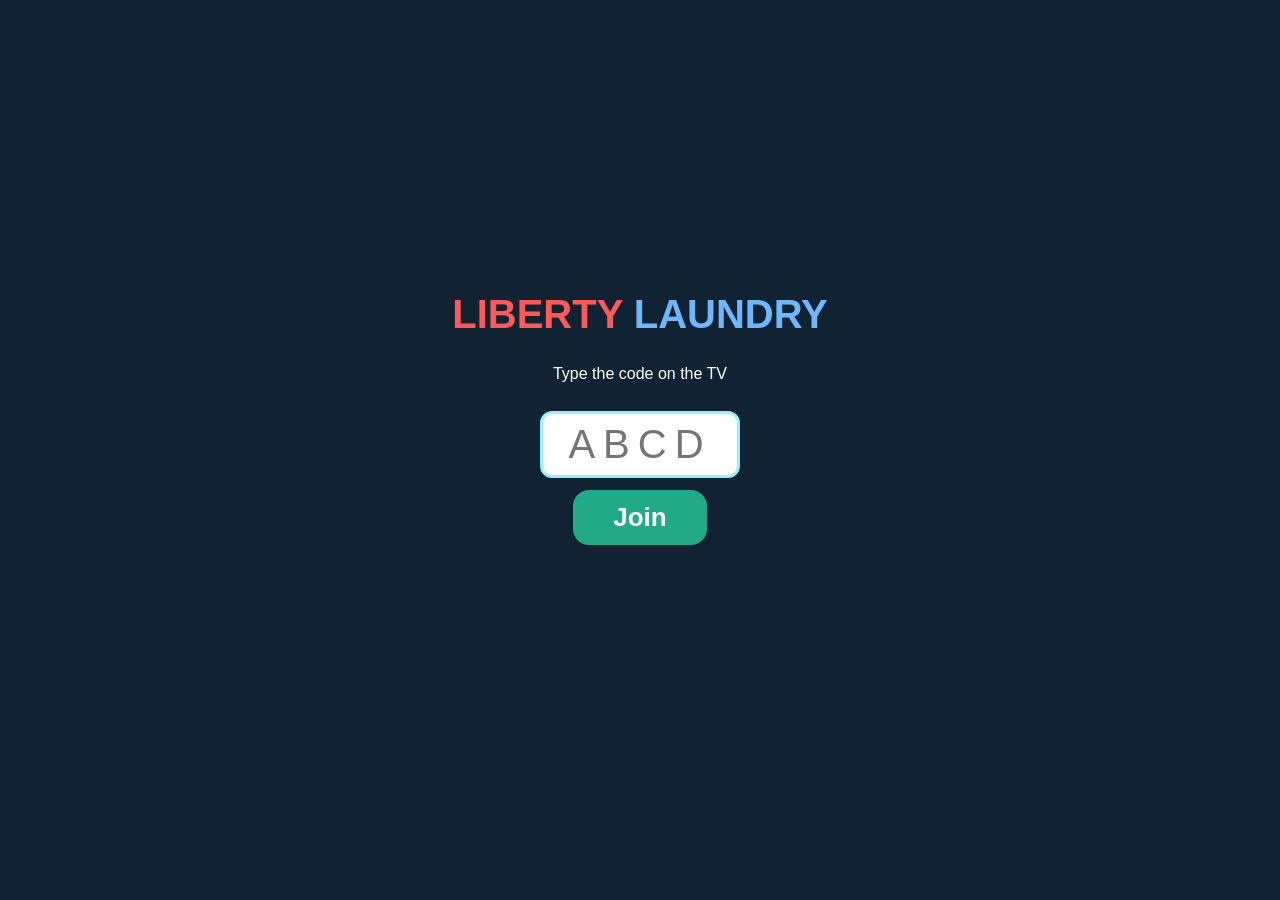
<file: Client/pad.html>
<!DOCTYPE html>
<html lang="en">
<head>
<meta charset="utf-8">
<meta name="viewport" content="width=device-width, initial-scale=1, maximum-scale=1, user-scalable=no, viewport-fit=cover">
<meta name="apple-mobile-web-app-capable" content="yes">
<meta name="mobile-web-app-capable" content="yes">
<meta name="apple-mobile-web-app-status-bar-style" content="black-translucent">
<meta name="theme-color" content="#123">
<link rel="manifest" href="manifest.webmanifest">
<title>Liberty Laundry Controller</title>
<link rel="stylesheet" href="css/pad.css">
</head>
<body>
<div id="join" class="screen">
	<h1><span class="r">LIBERTY</span> <span class="b">LAUNDRY</span></h1>
	<p>Type the code on the TV</p>
	<input id="codeInput" maxlength="4" autocomplete="off" autocapitalize="characters" spellcheck="false" placeholder="ABCD">
	<button id="joinBtn">Join</button>
	<p id="joinMsg"></p>
</div>

<div id="pad" class="screen hidden">
	<div id="stick" class="zone">
		<div id="stickBase"><div id="stickKnob"></div></div>
		<div class="hint">slide to move, down + JUMP drops</div>
	</div>
	<div id="mid">
		<div id="brand"><span class="r">LIBERTY</span> <span class="b">LAUNDRY</span></div>
		<div id="who"><span id="dot"></span><span id="name">Connecting...</span></div>
		<div id="status">Eyes on the TV!</div>
		<div id="lives"></div>
		<div id="score"></div>
		<div id="link"></div>
		<div id="tools">
			<button id="fsBtn" class="small hidden">Fullscreen</button>
		</div>
		<div id="iosHint" class="hidden">For fullscreen on iPhone: Share, then Add to Home Screen</div>
	</div>
	<div id="buttons" class="zone">
		<button id="fireBtn" class="act">BUBBLE</button>
		<button id="jumpBtn" class="act">JUMP</button>
	</div>
</div>

<div id="rotate" class="hidden">Turn your phone sideways</div>

<script src="js/pad.js"></script>
</body>
</html>
</file>
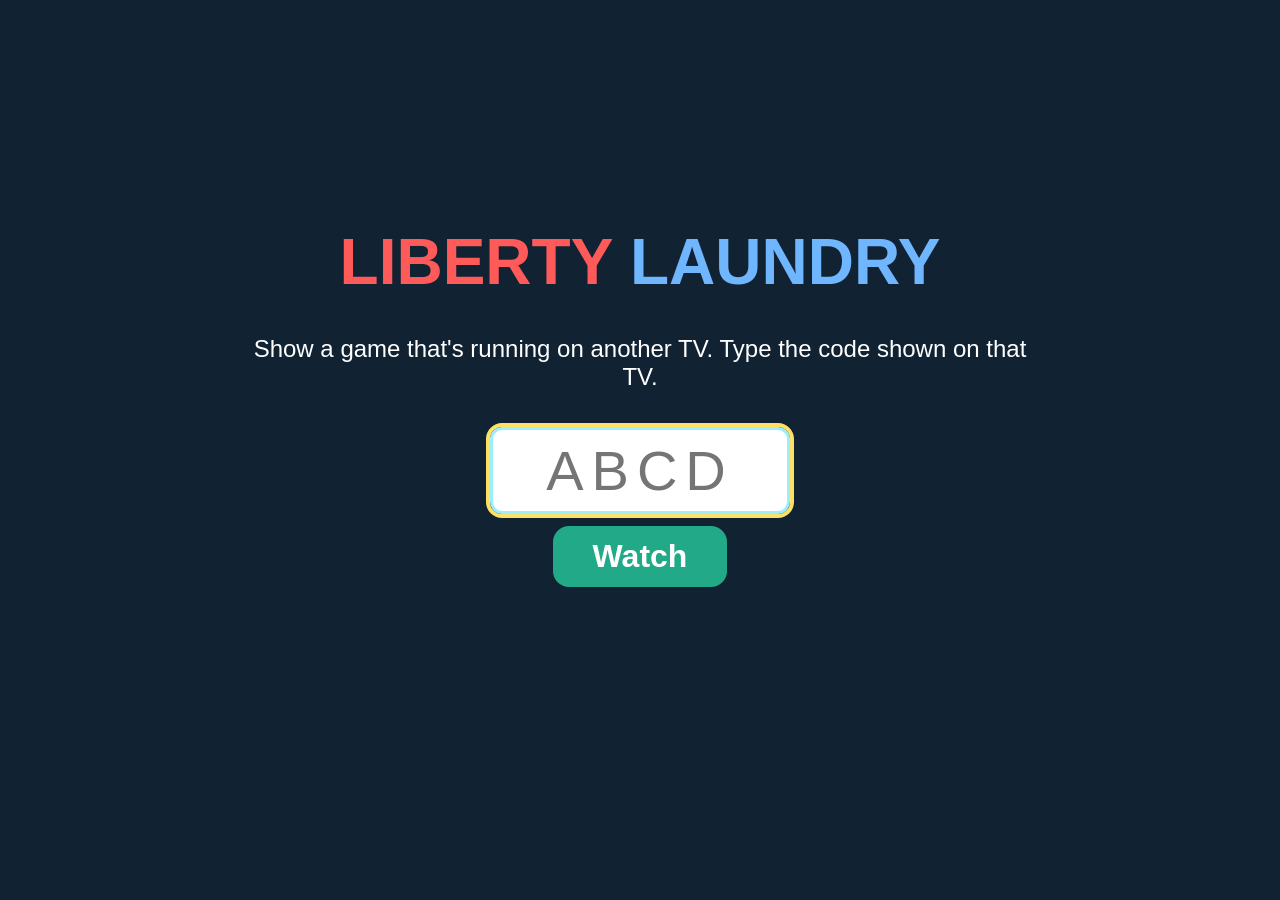
<file: Client/watch.html>
<!DOCTYPE html>
<html lang="en">
<head>
<meta charset="utf-8">
<meta name="viewport" content="width=device-width, initial-scale=1">
<title>Liberty Laundry - Second TV</title>
<link rel="stylesheet" href="css/pad.css">
<style>
	/* this page is for a TV, so bigger than the phone join screen */
	#join h1 {
		font-size: 64px;
	}
	#join p {
		font-size: 24px;
		max-width: 800px;
	}
	#codeInput {
		font-size: 56px;
		width: 300px;
	}
	#joinBtn {
		font-size: 32px;
	}
	#joinBtn:focus, #codeInput:focus {
		outline: 4px solid #ffe066;
	}
</style>
</head>
<body>

<div id="join" class="screen">
	<h1><span class="r">LIBERTY</span> <span class="b">LAUNDRY</span></h1>
	<p>Show a game that's running on another TV. Type the code shown on that TV.</p>
	<input id="codeInput" maxlength="4" autocomplete="off" autocapitalize="characters" spellcheck="false" placeholder="ABCD" autofocus>
	<button id="joinBtn">Watch</button>
	<p id="joinMsg"></p>
</div>

<script>
	(function () {
		const input = document.getElementById('codeInput');
		const msg = document.getElementById('joinMsg');
		const saved = new URLSearchParams(location.search).get('room') || '';
		if (saved) input.value = saved.toUpperCase();
		function go() {
			const code = input.value.trim().toUpperCase();
			if (!/^[A-Z]{4}$/.test(code)) {
				msg.textContent = 'The code is 4 letters.';
				return;
			}
			location.href = 'index.html?watch=' + code;
		}
		document.getElementById('joinBtn').addEventListener('click', go);
		input.addEventListener('keydown', function (e) {
			if (e.key === 'Enter') go();
		});
		// letters only, always uppercase
		input.addEventListener('input', function () {
			input.value = input.value.toUpperCase().replace(/[^A-Z]/g, '');
		});
	})();
</script>
</body>
</html>
</file>
<file: Client/css/pad.css>
* {
	box-sizing: border-box;
	-webkit-tap-highlight-color: transparent;
	-webkit-user-select: none;
	user-select: none;
	-webkit-touch-callout: none;
}

html, body {
	margin: 0;
	height: 100%;
	overflow: hidden;
	background: #123;
	color: #fff;
	font-family: "Trebuchet MS", Verdana, sans-serif;
	touch-action: none;
	overscroll-behavior: none;
}

.hidden {
	display: none !important;
}

.screen {
	position: fixed;
	inset: 0;
	padding: env(safe-area-inset-top) env(safe-area-inset-right) env(safe-area-inset-bottom) env(safe-area-inset-left);
}

#join {
	display: flex;
	flex-direction: column;
	align-items: center;
	justify-content: center;
	gap: 12px;
	text-align: center;
}

#join h1 {
	margin: 0;
	font-size: 40px;
	color: #9ef;
}

#codeInput {
	font-size: 40px;
	width: 200px;
	text-align: center;
	letter-spacing: 8px;
	text-transform: uppercase;
	border-radius: 12px;
	border: 3px solid #9ef;
	padding: 8px;
	-webkit-user-select: text;
	user-select: text;
}

button {
	font-family: inherit;
	font-weight: bold;
	color: #fff;
	border: none;
	border-radius: 16px;
}

#joinBtn {
	font-size: 26px;
	padding: 12px 40px;
	background: #2a8;
}

#joinMsg {
	color: #fc8;
	min-height: 1.2em;
}

#pad {
	display: flex;
	flex-direction: row;
}

.zone {
	position: relative;
	height: 100%;
}

#stick {
	flex: 1.5;
	overflow: hidden;
	border-right: 2px dashed rgba(255, 255, 255, 0.12);
}

/* the circle fills the left side; pad.js sets --base and --knob to fit the zone */
#stickBase {
	position: absolute;
	width: var(--base, 150px);
	height: var(--base, 150px);
	margin: calc(var(--base, 150px) / -2) 0 0 calc(var(--base, 150px) / -2);
	left: 50%;
	top: 50%;
	transition: left 0.15s, top 0.15s;
	border-radius: 50%;
	background: rgba(255, 255, 255, 0.08);
	border: 3px solid rgba(255, 255, 255, 0.25);
	pointer-events: none;
}

#stickBase.held {
	transition: none;
}

#stickKnob {
	position: absolute;
	width: var(--knob, 70px);
	height: var(--knob, 70px);
	left: calc((var(--base, 150px) - var(--knob, 70px)) / 2 - 3px);
	top: calc((var(--base, 150px) - var(--knob, 70px)) / 2 - 3px);
	border-radius: 50%;
	background: var(--pc, #6cf);
	box-shadow: 0 4px 10px rgba(0, 0, 0, 0.4);
}

.hint {
	position: absolute;
	bottom: 12px;
	width: 100%;
	text-align: center;
	opacity: 0.4;
	font-size: 14px;
	pointer-events: none;
}

#mid {
	flex: 1;
	display: flex;
	flex-direction: column;
	align-items: center;
	justify-content: center;
	gap: 6px;
	text-align: center;
	padding: 8px;
}

#who {
	font-size: 24px;
	font-weight: bold;
	display: flex;
	align-items: center;
	gap: 8px;
}

#dot {
	width: 22px;
	height: 22px;
	border-radius: 50%;
	background: var(--pc, #6cf);
	display: inline-block;
}

#status {
	font-size: 18px;
	color: #9ef;
}

#lives, #score {
	font-size: 18px;
}

#link {
	font-size: 12px;
	opacity: 0.6;
	min-height: 1em;
}

button.small {
	font-size: 14px;
	padding: 8px 14px;
	background: #345;
}

#iosHint {
	font-size: 12px;
	opacity: 0.7;
	max-width: 200px;
}

#buttons {
	flex: 1.3;
	display: flex;
	flex-direction: column;
	gap: 14px;
	padding: 14px;
	justify-content: center;
}

button.act {
	flex: 1;
	font-size: 28px;
	box-shadow: 0 6px 0 rgba(0, 0, 0, 0.35);
}

#fireBtn {
	background: #39c;
}

#jumpBtn {
	background: #e74;
}

button.act.down {
	transform: translateY(5px);
	box-shadow: 0 1px 0 rgba(0, 0, 0, 0.35);
	filter: brightness(1.25);
}

#rotate {
	position: fixed;
	inset: 0;
	background: #123;
	display: flex;
	align-items: center;
	justify-content: center;
	font-size: 28px;
	text-align: center;
	padding: 20px;
	z-index: 10;
}

#brand {
	font-size: 20px;
	font-weight: bold;
	letter-spacing: 1px;
}

.r {
	color: #ff5a5a;
}

.b {
	color: #6fb6ff;
}
</file>
